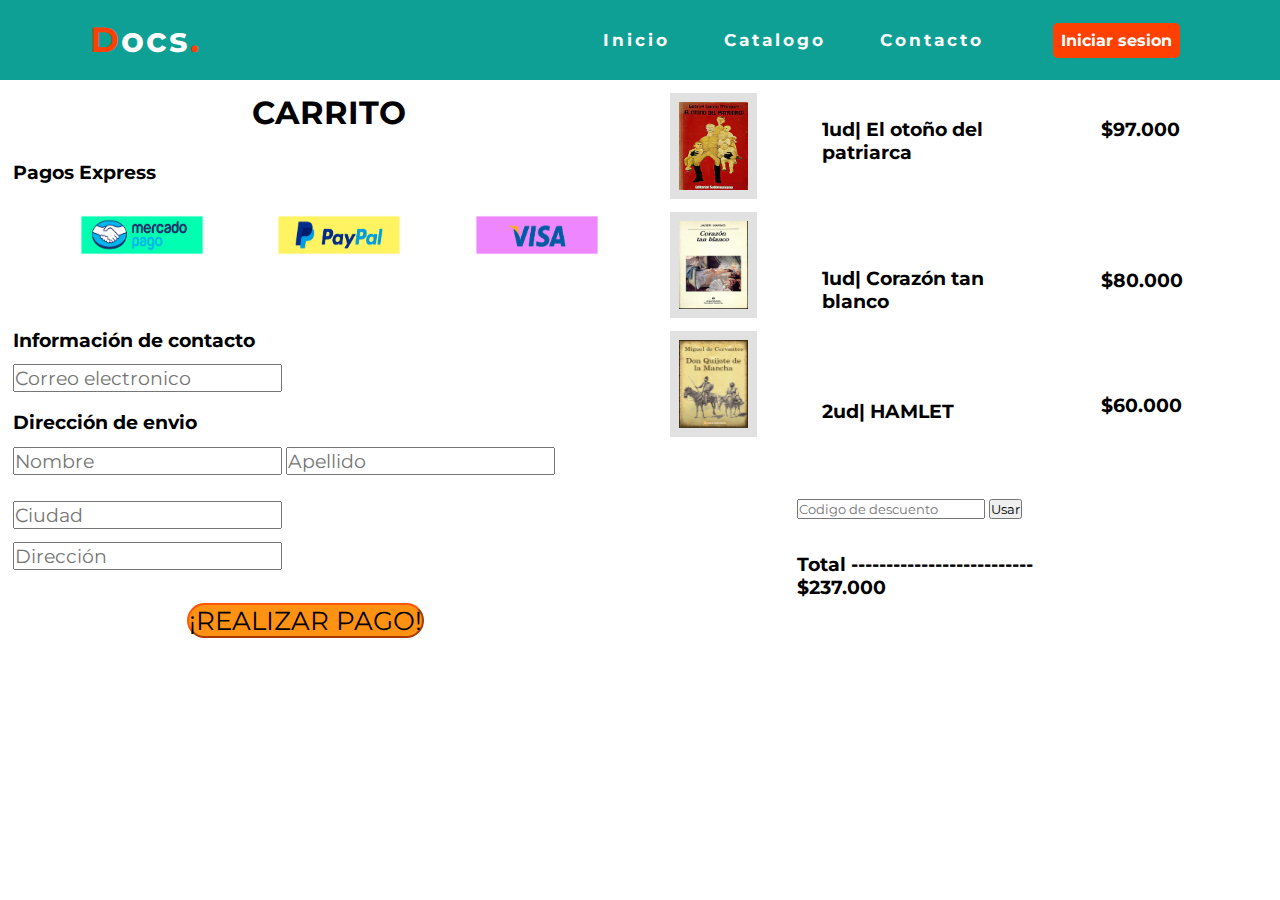
<file: carrito.html>
<!DOCTYPE html>
<html>
<head>
  <link rel="stylesheet" href="styles/estilos.css">
  <meta charset="UTF-8">
  <meta http-equiv="X-UA-Compatible" content="IE=edge">
  <meta name="viewport" content="width=device-width", initial-scale="1.0">
  <title>Carrito</title>
</head>
<body>
  <nav>
    <div class="container">
      <div class="container-logo">
        <h2><span>D</span>ocs<span>.</span></h2>

      </div>
      <ul class="links">
        <li class="link"><a href="index.html">Inicio</a></li>
        <li class="link"><a href="index.html#catalogo">Catalogo</a></li>
        <li class="link"><a href="index.html#contacto">Contacto</a></li>
        <a class="boton_sesion" href="sesion.html">Iniciar sesion</a>
      </ul>
      <div class="toggle">
        |||
      </div>

    </div>
  </nav>
  <script src="scripts/main.js"></script>


  <!--------------------------------------------------------->

  <div class="contenido">
    <div class="carrito">
    <h1 class="titulo-carrito"> CARRITO</h1>
    <div class="presentacion">
    <h3 >Pagos Express</h3>
    <img  class="imagenes"src="img/mercadopago.png"  />
    <img  class="imagenes"src="img/paypal.png" />
    <img  class="imagenes"src="img/visa.png"/>
  </div>
  
    <div class="informacion">
          <h3 class="tituloinf">Información de contacto</h3>
        
          <input class="datos1" type="text" placeholder="Correo electronico"/>
        
          <h3 class="titulodir">Dirección de envio</h3>
        
          <input class="datos" type="text" placeholder="Nombre"/> <input class="datos" type="text" placeholder="Apellido"/><br>
          <input class="datos" type="text" placeholder="Ciudad"/><br>
          <input class="datosdir" type="text" placeholder="Dirección"/>
        

          <button class="boton-pago">¡REALIZAR PAGO!</button>
  
     </div>
     

</div> 

  
<div class="carrito2">
  <img  class="libros"src="img/gabotoño.jpg"  />
  <img  class="libros"src="img/corazontanblanco.jpg"  />
  <img  class="libros"src="img/donquijote.png"  />
</div>

<div class="carrito3">
    

    <div class="datoslibro1">
    <h3 >1ud| El otoño del   <br>patriarca</h3>
  </div>
 
      

  <div class="datoslibro2">
    <h3> 1ud| Corazón tan <br>blanco</h3>
  </div>

  <div class="datoslibro3">
    <h3 > 2ud| HAMLET</h3>
  </div>
    <div class="codigo">
   <input class="" type="text" placeholder="Codigo de descuento"/>
    <button class="boton-primero">Usar</button>
  </div>


    <h3 class="total">Total -------------------------- $237.000</h3>
  
</div>

<div class="carrito4">
    

  <div class="datoslibro1">
  <h3 class="precio1"> $97.000</h3>
</div>

<div class="datoslibro2">
  <h3 class="precio2"> $80.000</h3>
</div>

<div class="datoslibro3">
  <h3 class="precio3"> $60.000</h3>
</div>


</div>



</div>
</file>
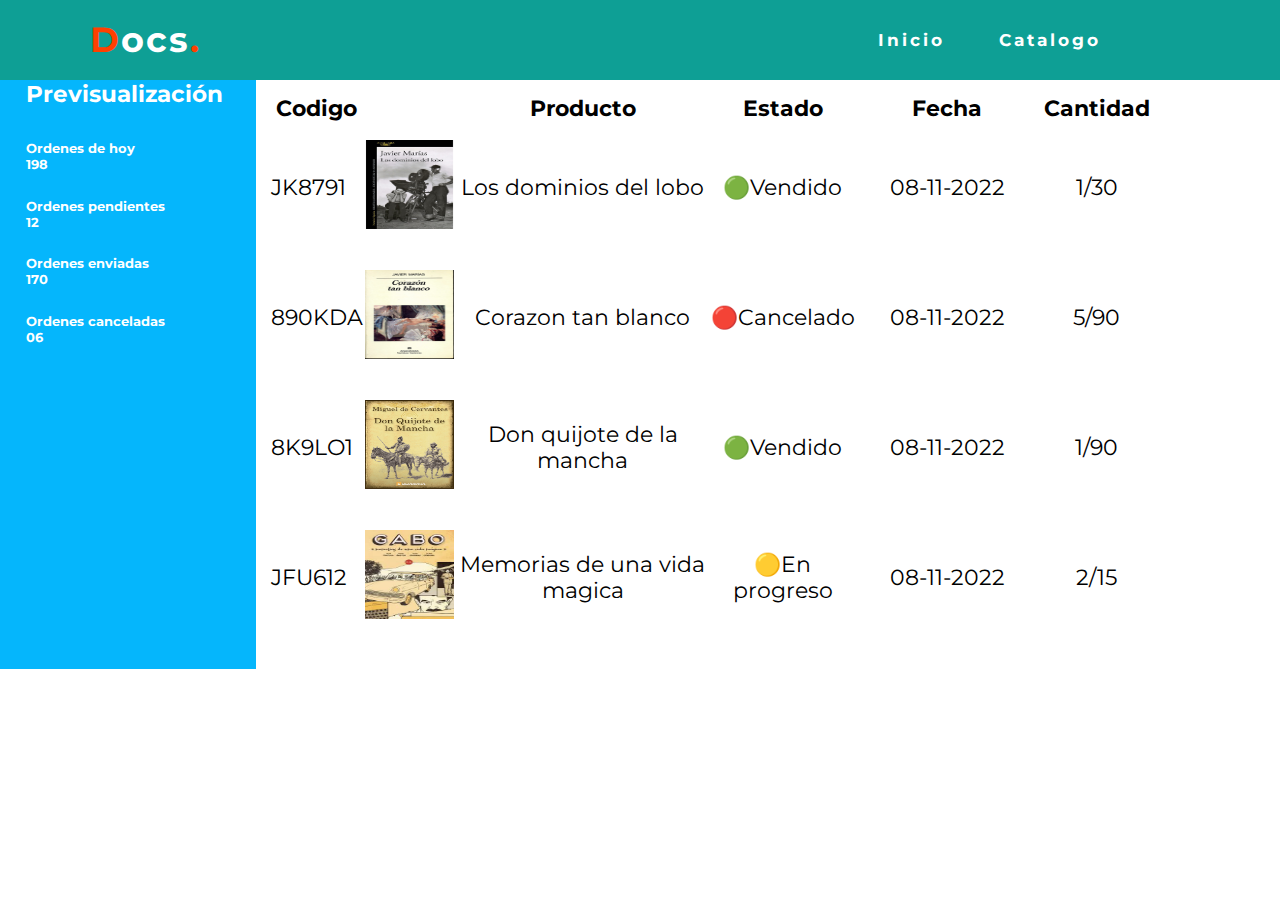
<file: inventario.html>
<!DOCTYPE html>
<html>
<head>
  <link rel="stylesheet" href="styles/estiloinv.css">
  <meta charset="UTF-8">
  <meta http-equiv="X-UA-Compatible" content="IE=edge">
  <meta name="viewport" content="width=device-width", initial-scale="1.0">
  <title>Inventario</title>
</head>
<body>
  <nav>
    <div class="container">
      <div class="container-logo">
        <h2><span>D</span>ocs<span>.</span></h2>

      </div>
      <ul class="links">
        <li class="link"><a href="#">Inicio</a></li>
        <li class="link"><a href="#catalogo">Catalogo</a></li>
        <li class="link"><a href="carrito.html" class="fa fa-shopping-cart"></a></li>
      </ul>
      <div class="toggle">
        |||
      </div>

    </div>
  </nav>
  <script src="scripts/main.js"></script>

<div class="contenido">
    <div class="prev">
    <h1 class="titulo-prev"> Previsualización</h1>
  <div class="presentacion">
    <h3 class="letras-prev">Ordenes de hoy<br><h3 class="letras-prev">198</h3></h3>
    <h3 class="letras-prev2">Ordenes pendientes<br><h3 class="letras-prev">12</h3></h3>
    <h3 class="letras-prev2">Ordenes enviadas<br><h3 class="letras-prev">170</h3></h3>
    <h3 class="letras-prev2">Ordenes canceladas<br><h3 class="letras-prev">06</h3></h3>
   </div>
</div> 
<div class="inventariotabla">
<table class="documentosinv">
  <tr>
    <th >Codigo</th>
    <th></th>
    <th>Producto</th>
    <th>Estado</th>
    <th>Fecha</th>
    <th>Cantidad</th>
  </tr>
  <tr>
    <td >JK8791</td>
    <td><img class="imageneslibros" src="./img/losdominiosdellobo.jpg" alt=""></td>
    <td class="producto">Los dominios del lobo</td>
    <td class="estado">🟢Vendido</td>
    <td class="fecha">08-11-2022</td>
    <td class="cantidad">1/30</td>

  </tr>
  <tr>
    <td >890KDA</td>
    <td><img class="imageneslibros" src="./img/corazontanblanco.jpg" alt=""></td>
    <td class="producto">Corazon tan blanco</td>
    <td class="estado">🔴Cancelado</td>
    <td class="fecha">08-11-2022</td>
    <td class="cantidad">5/90</td>
  </tr>
  <tr>
    <td >8K9LO1</td>
    <td><img class="imageneslibros" src="./img/donquijote.png" alt=""></td>
    <td class="producto">Don quijote de la mancha</td>
    <td class="estado">🟢Vendido</td>
    <td class="fecha">08-11-2022</td>
    <td class="cantidad">1/90</td>
  </tr>
  <tr>
    <td >JFU612</td>
    <td><img class="imageneslibros" src="./img/gabo.jpg" alt=""></td>
    <td class="producto">Memorias de una vida magica</td>
    <td class="estado">🟡En progreso</td>
    <td class="fecha">08-11-2022</td>
    <td  class="cantidad">2/15</td>
  </tr>
</table>
</div>
</div>
</file>
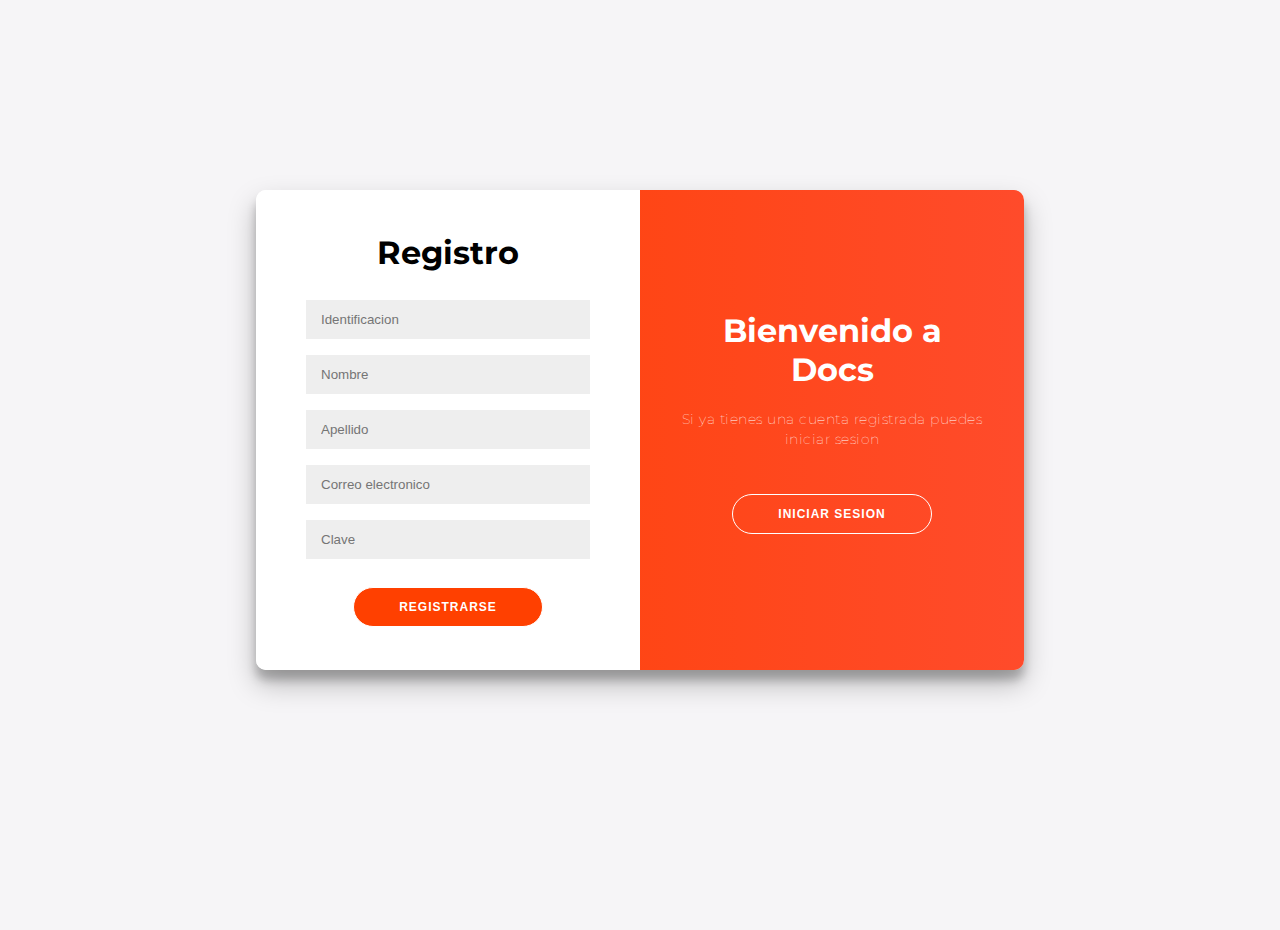
<file: registro.html>
<!DOCTYPE html>
<html>
<head>
<link rel="stylesheet" href="styles/styles.css">
</head>
<body>
<div class="container" id="container">
	<div class="form-container sign-up-container">
		<form action="#">
			<div class="social-container">
				<a href="#" class="social"><i class="fab fa-facebook-f"></i></a>
				<a href="#" class="social"><i class="fab fa-google-plus-g"></i></a>
				<a href="#" class="social"><i class="fab fa-linkedin-in"></i></a>
			</div>
			<span>o usa tu correo electronico para registrarte</span>
			<input type="text" placeholder="Name" />
			<input type="email" placeholder="Email" />
			<input type="password" placeholder="Password" />
			<button>INICIAR SESION</button>
		</form>
	</div>
	<div class="form-container sign-in-container">
		<form method="POST" action="index.html">
			<h1 class="titulo_registro">Registro</h1>
			<input type="text" placeholder="Identificacion"/>
            <input type="text" placeholder="Nombre" />
			<input type="text" placeholder="Apellido" />
			<input type="email" placeholder="Correo electronico" />
			<input type="password" placeholder="Clave" />
			<button class="registro_boton">Registrarse</button>
		</form>
	</div>
	<div class="overlay-container">
		<div class="overlay">
			<div class="overlay-panel overlay-left">
				<h1>Bienvenido de vuelta</h1>
				<p>Puedes unirte con tu informacion personal</p>
				<button class="ghost" id="signIn">Unirse</button>
			</div>
			<div class="overlay-panel overlay-right">
				<h1>Bienvenido a Docs</h1>
				<p>Si ya tienes una cuenta registrada puedes iniciar sesion</p>
				<a href="sesion.html">
					<button class="ghost" id="signUp">INICIAR SESION</button>
				</a>
			</div>
		</div>
	</div>
</div>
<script src="scripts/scripts.js"></script>
</body>
</html>
</file>
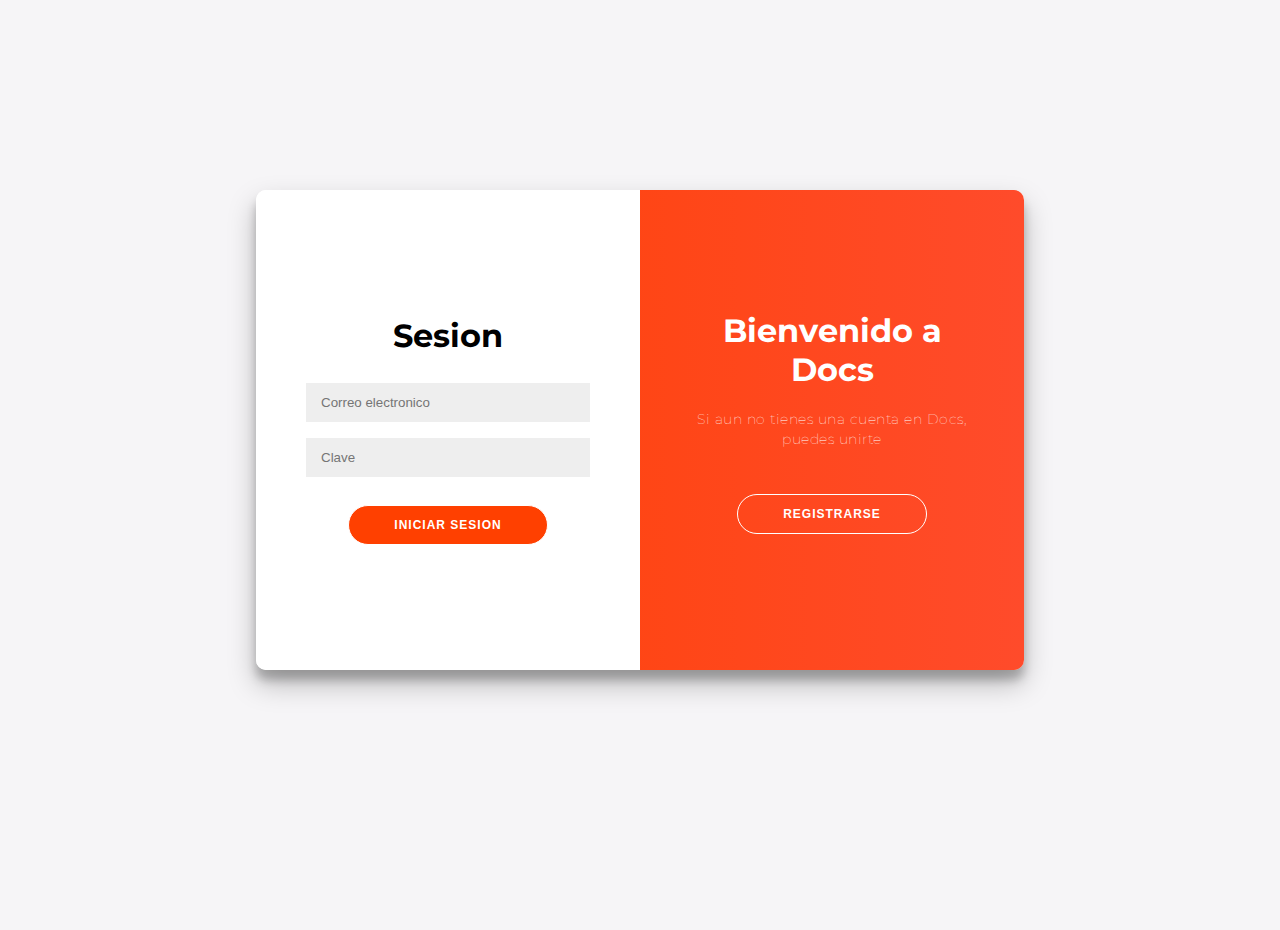
<file: sesion.html>
<!DOCTYPE html>
<html>
<head>
<link rel="stylesheet" href="styles/styles.css">
</head>
<body>
<div class="container" id="container">
	<div class="form-container sign-up-container">
		<form action="#">
			<div class="social-container">
				<a href="#" class="social"><i class="fab fa-facebook-f"></i></a>
				<a href="#" class="social"><i class="fab fa-google-plus-g"></i></a>
				<a href="#" class="social"><i class="fab fa-linkedin-in"></i></a>
			</div>
			<span>o usa tu correo electronico para registrarte</span>
			<input type="text" placeholder="Name" />
			<input type="email" placeholder="Email" />
			<input type="password" placeholder="Password" />
			<button>INICIAR SESION</button>
		</form>
	</div>
	<div class="form-container sign-in-container">
		<form action="index.html">
			<h1 class="titulo_registro">Sesion</h1>
			<input type="email" placeholder="Correo electronico" />
			<input type="password" placeholder="Clave" />
            <button class="sesion_boton">Iniciar sesion</button>
		</form>
	</div>
	<div class="overlay-container">
		<div class="overlay">
			<div class="overlay-panel overlay-left">
				<h1>Bienvenido de vuelta</h1>
				<p>Puedes unirte con tu informacion personal</p>
				<button class="ghost" id="signIn">Unirse</button>
			</div>
			<div class="overlay-panel overlay-right">
				<h1>Bienvenido a Docs</h1>
				<p>Si aun no tienes una cuenta en Docs, puedes unirte</p>
				<a href="registro.html">
					<button class="ghost" id="signUp">REGISTRARSE</button>
				</a>
			</div>
		</div>
	</div>
</div>
<script src="scripts/scripts.js"></script>
</body>
</html>
</file>
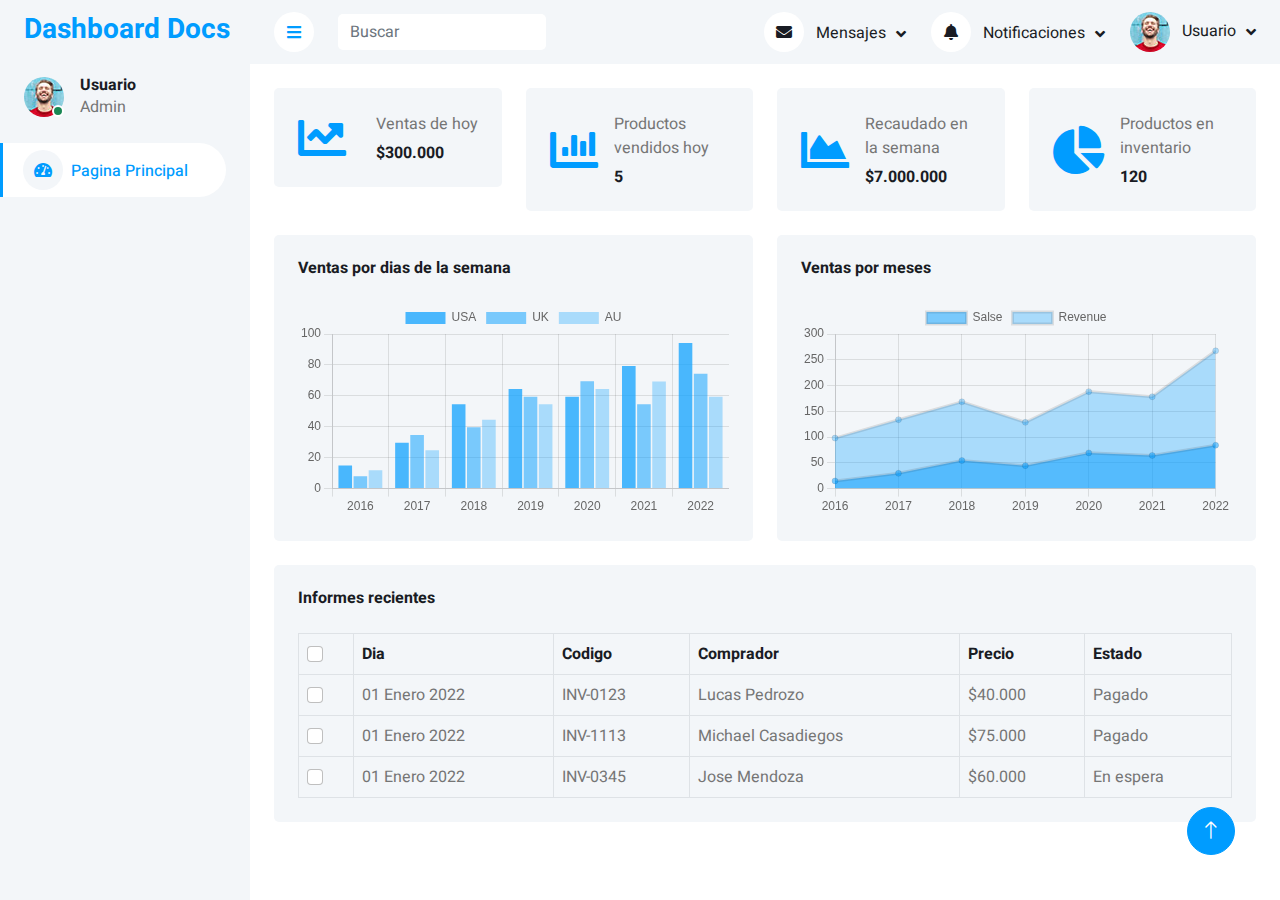
<file: Dashboard/dashboard.html>
<!DOCTYPE html>
<html lang="es">

<head>
    <meta charset="utf-8">
    <title>Dashboard</title>
    <meta content="width=device-width, initial-scale=1.0" name="viewport">
    <meta content="" name="keywords">
    <meta content="" name="description">

    <!-- Favicon -->
    <link href="img/favicon.ico" rel="icon">

    <!-- Google Web Fonts -->
    <link rel="preconnect" href="https://fonts.googleapis.com">
    <link rel="preconnect" href="https://fonts.gstatic.com" crossorigin>
    <link href="https://fonts.googleapis.com/css2?family=Heebo:wght@400;500;600;700&display=swap" rel="stylesheet">
    
    <!-- Icon Font Stylesheet -->
    <link href="https://cdnjs.cloudflare.com/ajax/libs/font-awesome/5.10.0/css/all.min.css" rel="stylesheet">
    <link href="https://cdn.jsdelivr.net/npm/bootstrap-icons@1.4.1/font/bootstrap-icons.css" rel="stylesheet">

    <!-- Libraries Stylesheet -->
    <link href="lib/owlcarousel/assets/owl.carousel.min.css" rel="stylesheet">
    <link href="lib/tempusdominus/css/tempusdominus-bootstrap-4.min.css" rel="stylesheet" />

    <!-- Customized Bootstrap Stylesheet -->
    <link href="css/bootstrap.min.css" rel="stylesheet">

    <!-- Template Stylesheet -->
    <link href="css/style.css" rel="stylesheet">
</head>

<body>
    <div class="container-xxl position-relative bg-white d-flex p-0">
        <!-- Spinner Start -->
        <div id="spinner" class="show bg-white position-fixed translate-middle w-100 vh-100 top-50 start-50 d-flex align-items-center justify-content-center">
            <div class="spinner-border text-primary" style="width: 3rem; height: 3rem;" role="status">
                <span class="sr-only">Cargando...</span>
            </div>
        </div>
        <!-- Spinner End -->


        <!-- Sidebar Start -->
        <div class="sidebar pe-4 pb-3">
            <nav class="navbar bg-light navbar-light">
                <a href="dashboard.html" class="navbar-brand mx-4 mb-3">
                    <h3 class="text-primary"></i>Dashboard Docs</h3>
                </a>
                <div class="d-flex align-items-center ms-4 mb-4">
                    <div class="position-relative">
                        <img class="rounded-circle" src="img/user.jpg" alt="" style="width: 40px; height: 40px;">
                        <div class="bg-success rounded-circle border border-2 border-white position-absolute end-0 bottom-0 p-1"></div>
                    </div>
                    <div class="ms-3">
                        <h6 class="mb-0">Usuario</h6>
                        <span>Admin</span>
                    </div>
                </div>
                <div class="navbar-nav w-100">
                    <a href="../index.html" class="nav-item nav-link active"><i class="fa fa-tachometer-alt me-2"></i>Pagina Principal</a>
                    </div>
                </div>
            </nav>
        </div>
        <!-- Sidebar End -->


        <!-- Content Start -->
        <div class="content">
            <!-- Navbar Start -->
            <nav class="navbar navbar-expand bg-light navbar-light sticky-top px-4 py-0">
                <a href="index.html" class="navbar-brand d-flex d-lg-none me-4">
                    <h2 class="text-primary mb-0"><i class="fa fa-hashtag"></i></h2>
                </a>
                <a href="#" class="sidebar-toggler flex-shrink-0">
                    <i class="fa fa-bars"></i>
                </a>
                <form class="d-none d-md-flex ms-4">
                    <input class="form-control border-0" type="search" placeholder="Buscar">
                </form>
                <div class="navbar-nav align-items-center ms-auto">
                    <div class="nav-item dropdown">
                        <a href="#" class="nav-link dropdown-toggle" data-bs-toggle="dropdown">
                            <i class="fa fa-envelope me-lg-2"></i>
                            <span class="d-none d-lg-inline-flex">Mensajes</span>
                        </a>
                    </div>
                    <div class="nav-item dropdown">
                        <a href="#" class="nav-link dropdown-toggle" data-bs-toggle="dropdown">
                            <i class="fa fa-bell me-lg-2"></i>
                            <span class="d-none d-lg-inline-flex">Notificaciones</span>
                        </a>
                        <div class="dropdown-menu dropdown-menu-end bg-light border-0 rounded-0 rounded-bottom m-0">
                            <a href="#" class="dropdown-item">
                                <h6 class="fw-normal mb-0">Nuevo usuario registrado</h6>
                                <small>Hace 15 minutos</small>
                            </a>
                            <hr class="dropdown-divider">
                            <a href="#" class="dropdown-item">
                                <h6 class="fw-normal mb-0">Compra realizada con exito</h6>
                                <small>Hace 30 minutos</small>
                            </a>
                            <hr class="dropdown-divider">
                            <a href="#" class="dropdown-item">
                                <h6 class="fw-normal mb-0">Compra cancelada</h6>
                                <small>Hace 32 minutos</small>
                            </a>
                        </div>
                    </div>
                    <div class="nav-item dropdown">
                        <a href="#" class="nav-link dropdown-toggle" data-bs-toggle="dropdown">
                            <img class="rounded-circle me-lg-2" src="img/user.jpg" alt="" style="width: 40px; height: 40px;">
                            <span class="d-none d-lg-inline-flex">Usuario</span>
                        </a>
                        <div class="dropdown-menu dropdown-menu-end bg-light border-0 rounded-0 rounded-bottom m-0">
                            <a href="#" class="dropdown-item">Cerrar sesion</a>
                        </div>
                    </div>
                </div>
            </nav>
            <!-- Navbar End -->


            <!-- Sale & Revenue Start -->
            <div class="container-fluid pt-4 px-4">
                <div class="row g-4">
                    <div class="col-sm-6 col-xl-3">
                        <div class="bg-light rounded d-flex align-items-center justify-content-between p-4">
                            <i class="fa fa-chart-line fa-3x text-primary"></i>
                            <div class="ms-3">
                                <p class="mb-2">Ventas de hoy</p>
                                <h6 class="mb-0">$300.000</h6>
                            </div>
                        </div>
                    </div>
                    <div class="col-sm-6 col-xl-3">
                        <div class="bg-light rounded d-flex align-items-center justify-content-between p-4">
                            <i class="fa fa-chart-bar fa-3x text-primary"></i>
                            <div class="ms-3">
                                <p class="mb-2">Productos vendidos hoy</p>
                                <h6 class="mb-0">5</h6>
                            </div>
                        </div>
                    </div>
                    <div class="col-sm-6 col-xl-3">
                        <div class="bg-light rounded d-flex align-items-center justify-content-between p-4">
                            <i class="fa fa-chart-area fa-3x text-primary"></i>
                            <div class="ms-3">
                                <p class="mb-2">Recaudado en la semana</p>
                                <h6 class="mb-0">$7.000.000</h6>
                            </div>
                        </div>
                    </div>
                    <div class="col-sm-6 col-xl-3">
                        <div class="bg-light rounded d-flex align-items-center justify-content-between p-4">
                            <i class="fa fa-chart-pie fa-3x text-primary"></i>
                            <div class="ms-3">
                                <p class="mb-2">Productos en inventario</p>
                                <h6 class="mb-0">120</h6>
                            </div>
                        </div>
                    </div>
                </div>
            </div>
            <!-- Sale & Revenue End -->


            <!-- Sales Chart Start -->
            <div class="container-fluid pt-4 px-4">
                <div class="row g-4">
                    <div class="col-sm-12 col-xl-6">
                        <div class="bg-light text-center rounded p-4">
                            <div class="d-flex align-items-center justify-content-between mb-4">
                                <h6 class="mb-0">Ventas por dias de la semana</h6>
                            </div>
                            <canvas id="worldwide-sales"></canvas>
                        </div>
                    </div>
                    <div class="col-sm-12 col-xl-6">
                        <div class="bg-light text-center rounded p-4">
                            <div class="d-flex align-items-center justify-content-between mb-4">
                                <h6 class="mb-0">Ventas por meses</h6>
                            </div>
                            <canvas id="salse-revenue"></canvas>
                        </div>
                    </div>
                </div>
            </div>
            <!-- Sales Chart End -->


            <!-- Recent Sales Start -->
            <div class="container-fluid pt-4 px-4">
                <div class="bg-light text-center rounded p-4">
                    <div class="d-flex align-items-center justify-content-between mb-4">
                        <h6 class="mb-0">Informes recientes</h6>
                    </div>
                    <div class="table-responsive">
                        <table class="table text-start align-middle table-bordered table-hover mb-0">
                            <thead>
                                <tr class="text-dark">
                                    <th scope="col"><input class="form-check-input" type="checkbox"></th>
                                    <th scope="col">Dia</th>
                                    <th scope="col">Codigo</th>
                                    <th scope="col">Comprador</th>
                                    <th scope="col"></i>Precio</th>
                                    <th scope="col">Estado</th>
                                </tr>
                            </thead>
                            <tbody>
                                <tr>
                                    <td><input class="form-check-input" type="checkbox"></td>
                                    <td>01 Enero 2022</td>
                                    <td>INV-0123</td>
                                    <td>Lucas Pedrozo</td>
                                    <td>$40.000</td>
                                    <td>Pagado</td>
                                </tr>
                                <tr>
                                    <td><input class="form-check-input" type="checkbox"></td>
                                    <td>01 Enero 2022</td>
                                    <td>INV-1113</td>
                                    <td>Michael Casadiegos</td>
                                    <td>$75.000</td>
                                    <td>Pagado</td>
                                </tr>
                                <tr>
                                    <td><input class="form-check-input" type="checkbox"></td>
                                    <td>01 Enero 2022</td>
                                    <td>INV-0345</td>
                                    <td>Jose Mendoza</td>
                                    <td>$60.000</td>
                                    <td>En espera</td>
                                </tr>
                            </tbody>
                        </table>
                    </div>
                </div>
            </div>
            <!-- Recent Sales End -->
        </div>
        <!-- Content End -->
        <!-- Back to Top -->
        <a href="#" class="btn btn-lg btn-primary btn-lg-square back-to-top"><i class="bi bi-arrow-up"></i></a>
    </div>

    <!-- JavaScript Libraries -->
    <script src="https://code.jquery.com/jquery-3.4.1.min.js"></script>
    <script src="https://cdn.jsdelivr.net/npm/bootstrap@5.0.0/dist/js/bootstrap.bundle.min.js"></script>
    <script src="lib/chart/chart.min.js"></script>
    <script src="lib/easing/easing.min.js"></script>
    <script src="lib/waypoints/waypoints.min.js"></script>
    <script src="lib/owlcarousel/owl.carousel.min.js"></script>
    <script src="lib/tempusdominus/js/moment.min.js"></script>
    <script src="lib/tempusdominus/js/moment-timezone.min.js"></script>
    <script src="lib/tempusdominus/js/tempusdominus-bootstrap-4.min.js"></script>

    <!-- Template Javascript -->
    <script src="js/main.js"></script>
</body>

</html>
</file>
<file: styles/estilos.css>
@import url('https://fonts.googleapis.com/css?family=Montserrat:400,800');

* {
    margin: 0;
    padding: 0;
    box-sizing: border-box;
    font-family: 'Montserrat', sans-serif;
}

body {
    background: #ffffff;
    overflow-y: scroll;
}

/*Navbar*/

nav {
    background: #0e9f95;
    height: 80px;
    position: relative;
}

.container {
    display: flex;
    justify-content: space-between;
    max-width: 1920px;
    line-height: 80px;
    z-index: 100;
    margin-right: 100px;
}

.container-logo {
    z-index: 100;
    cursor: pointer;
}

.container-logo h2 {
    margin-left: 90px;
    color: #fff;
    font-weight: 240px;
    font-size: 35px;
    letter-spacing: 2px;
}

.container-logo h2 span {
    color: #ff4000;
    font-weight: 700;
}

.links .link {
    display: inline-block;
}

.links .link a {
    text-decoration: none;
    color: #fff;
    font-size: 17px;
    margin: 0 25px;
    letter-spacing: 3px;
    font-weight: bold;
    transition: .3s;
}

.links .link a:hover {
    color: #ff4000;
}

.boton_sesion {
    background: #ff4000;
    color : #fff;
    border-radius: 5px;
    border-color: #ff4000;
    font-size: 16px;
    font-weight: bold;
    padding: 8px;
    text-decoration: none;
    margin-left: 40px;
}

.boton_sesion:hover {
    background: #fff;
    color: #ff4000;
}

.toggle {
    color: #fff;
    margin-right: 20px;
    font-size: 30px;
    transform: rotate(90deg);
    cursor: pointer;
    transition: .3s;
    display: none;
}

.rotate {
    transform: rotate(180deg);
}


@media screen and (max-width: 915px){
    .toggle {
        display: inline-block;
    }

    .links {
        position: absolute;
        display: flex;
        flex-direction: column;
        background: #00bb7a;
        text-align: center;
        overflow: hidden;
        height: calc(100vh - 80px);
        width: 100%;
        z-index: -1;
        top:-100vh    
    }

    .active {
        top: 80px;
    }

    .links .link :hover{
        background: #89ff95;
    }

    .container-logo {
        margin-left: 25px;
    }
}


/* ---------------------------------------------------------------------------------------*/

.contenido{
    display:flex;
    max-width: 144vw;
    width: 100vw;
    height: 26vw;
   
    position: relative;
}

.imagenes {
    cursor: pointer;
    margin-top: 2vw;
    width: 10vw;
    height: 4vw;
    margin-left: 5.1vw;
}


.libros{
    padding: 0;
    margin: 1vw;
    display:grid;
    width: 6.8vw;
    height: 8.3vw;
    
    border: 0.75vw solid rgba(122, 122, 122, 0.226);;
}

.carrito{
    padding: 0.15vh;
    margin: 1vw;
    display: table-cell;
    padding: 0; 
    width: 50vw;
}
.carrito2{
    
    display: table-cell;
    padding: 0; 
    width: 10vw;
    
    
}

.carrito3{
    margin: 1vw;
    display: table-cell;
    padding: 0; 
    width: 20vw;
    
}

.carrito4{
    margin: 1vw;
  
 
    display: table-cell;
    padding: 0; 
    width: 15vw;
    
}

.informacion{
    margin-top: 3vw;
    

}


.datoslibro1{

    margin: 2vw;
    display:grid;
}

.precio1{ 
    margin-right: 7.5vw;
   
}

.datoslibro2{
    
    margin: 2vw;
    margin-top: 8vw;
    display:grid;
}

.precio2{ 
    margin-right: 7.54vw;
    margin-top: 2vw;
   
}
.datoslibro3{
    
    margin: 2vw;
    margin-top: 6.79vw;
    display:grid;
}

.precio3{ 
    margin-right: 7.54vw;
    margin-top: 1.13vw;
   
}

.presentacion{

    margin-top: 2.26vw;
}



.datos{
    text-align:left;
    font-size: 1.5vw;
    margin-bottom: 1vw;
    margin-top: 1vw;
  
}

.datosdir{
    font-size: 1.5vw;
    text-align:left;
    
}
.titulo-carrito{
    text-align: center;
}

.codigo{
      
    margin-top: 6vw;

}
.total{
    margin-top: 2.64vw;
}

.boton-pago{

    margin-top: 2.64vw;
    margin-left: 13.58vw;
    border-radius: 3.77vw;
    border-color: #ff5607;
    background-color: #ff9113;

    font-size: 2vw;
    align-items: center;
}
.datos1{
    margin-top: 1vw;
    font-size: 1.5vw;
}


.titulodir{
    margin-top:1.5vw;
}

.tituloinf{
    margin-top:5vw;
}
</file>
<file: styles/estiloinv.css>
@import url('https://fonts.googleapis.com/css?family=Montserrat:400,800');

* {
    margin: 0;
    padding: 0;
    box-sizing: border-box;
    font-family: 'Montserrat', sans-serif;
}

body {
    background: #ffffff;
    overflow-y: scroll;
}

/*Navbar*/

nav {
    background: #0e9f95;
    height: 80px;
    position: relative;
}

.container {
    display: flex;
    justify-content: space-between;
    max-width: 1920px;
    line-height: 80px;
    z-index: 100;
    margin-right: 100px;
}

.container-logo {
    z-index: 100;
    cursor: pointer;
}

.container-logo h2 {
    margin-left: 90px;
    color: #fff;
    font-weight: 240px;
    font-size: 35px;
    letter-spacing: 2px;
}

.container-logo h2 span {
    color: #ff4000;
    font-weight: 700;
}

.links .link {
    display: inline-block;
}

.links .link a {
    text-decoration: none;
    color: #fff;
    font-size: 17px;
    margin: 0 25px;
    letter-spacing: 3px;
    font-weight: bold;
    transition: .3s;
}

.links .link a:hover {
    color: #ff4000;
}

.toggle {
    color: #fff;
    margin-right: 20px;
    font-size: 30px;
    transform: rotate(90deg);
    cursor: pointer;
    transition: .3s;
    display: none;
}

.rotate {
    transform: rotate(180deg);
}


@media screen and (max-width: 915px){
    .toggle {
        display: inline-block;
    }

    .links {
        position: absolute;
        display: flex;
        flex-direction: column;
        background: #00bb7a;
        text-align: center;
        overflow: hidden;
        height: calc(100vh - 80px);
        width: 100%;
        z-index: -1;
        top:-100vh    
    }

    .active {
        top: 80px;
    }

    .links .link :hover{
        background: #89ff95;
    }

    .container-logo {
        margin-left: 25px;
    }
}

/*Contenido*/

.contenido{

    display:flex;
    max-width: 144vw;
    width: 100vw;
    height: 26vw;
    position: relative;
}

.prev{
    font-size: 0.9vw;
    color: #ffffff;
    background: #05b6fc;
    padding: 0.15vh;
    display: table-cell;
    padding: 0; 
    width: 20vw;
    height: 46vw;
    

}

.documentos{

    font-size: 1.5vw;
    color: #ffffff;
    padding: 0.15vh;
    
    display: table-cell;
    padding: 0; 
    width: 71.3vw;
    height: 46vw;

}
.barra{
   
    display: table-cell;
    padding: 0; 
    width: 71.3vw;
    height: 6vw;
    
    
}

.titulo{
    display: contents;
    margin-bottom: 2vw;
    margin-left: 5vw;
    font-size: 1.5vw;
    color: gray;
    
}


.letras-prev{
    margin-left: 2vw;
}
.letras-prev2{
    margin-left: 2vw;
    margin-top: 2vw;
}

.titulo-prev{
    margin-left: 2vw;
    margin-bottom: 2.5vw;
}

.letras-cod{
    margin-left: 2vw;
    margin-top: 5vw;
}

.documentosinv{

    font-size: 1.70vw;
    color: black;
    margin-top: 0.6vw;
    margin: 1vw;
}

.producto{
    color: #000000;
    text-align: center;
    width: 40vw;
    
   

}

.estado{
    color: #000000;
    text-align: center;
    width: 10vw;
    background: #fff;
   

}

.fecha{
    color: #000000;
    text-align: center;
    width: 30vw;
   

}

.cantidad{
    
    color: #000000;
    text-align: center;
    width: 10vw;
    height: 10vw;
   

}

.inventariotabla{
    
    width: 71.3vw;
    height: 46vw;
    
}

.imageneslibros{

    width: 7vw;
    height: 7vw;
}
</file>
<file: styles/styles.css>
@import url('https://fonts.googleapis.com/css?family=Montserrat:400,800');

* {
	box-sizing: border-box;
}

body {
	background: #f6f5f7;
	display: flex;
	justify-content: center;
	align-items: center;
	flex-direction: column;
	font-family: 'Montserrat', sans-serif;
	height: 100vh;
	margin: -20px 0 50px;
}

h1 {
	font-weight: bold;
	margin: 0;
}

h2 {
	text-align: center;
}

p {
	font-size: 14px;
	font-weight: 100;
	line-height: 20px;
	letter-spacing: 0.5px;
	margin: 20px 0 30px;
}

span {
	font-size: 12px;
}

a {
	color: #333;
	font-size: 14px;
	text-decoration: none;
	margin: 15px 0;
}

button {
	border-radius: 20px;
	border: 1px solid #FF4B2B;
	background-color: #FF4B2B;
	color: #FFFFFF;
	font-size: 12px;
	font-weight: bold;
	padding: 12px 45px;
	letter-spacing: 1px;
	text-transform: uppercase;
	transition: transform 80ms ease-in;
	cursor: pointer;
}

button:active {
	transform: scale(0.95);
}

button:focus {
	outline: none;
}

button.ghost {
	background-color: transparent;
	border-color: #FFFFFF;
}

form {
	background-color: #FFFFFF;
	display: flex;
	align-items: center;
	justify-content: center;
	flex-direction: column;
	padding: 0 50px;
	height: 100%;
	text-align: center;
}

input {
	background-color: #eee;
	border: none;
	padding: 12px 15px;
	margin: 8px 0;
	width: 100%;
}

.container {
	background-color: #fff;
	border-radius: 10px;
  	box-shadow: 0 14px 28px rgba(0,0,0,0.25), 
			0 10px 10px rgba(0,0,0,0.22);
	position: relative;
	overflow: hidden;
	width: 768px;
	max-width: 100%;
	min-height: 480px;
}

.form-container {
	position: absolute;
	top: 0;
	height: 100%;
	transition: all 0.6s ease-in-out;
}

.sign-in-container {
	left: 0;
	width: 50%;
	z-index: 2;
}

.container.right-panel-active .sign-in-container {
	transform: translateX(100%);
}

.sign-up-container {
	left: 0;
	width: 50%;
	opacity: 0;
	z-index: 1;
}

.container.right-panel-active .sign-up-container {
	transform: translateX(100%);
	opacity: 1;
	z-index: 5;
	animation: show 0.6s;
}

@keyframes show {
	0%, 49.99% {
		opacity: 0;
		z-index: 1;
	}
	
	50%, 100% {
		opacity: 1;
		z-index: 5;
	}
}

.overlay-container {
	position: absolute;
	top: 0;
	left: 50%;
	width: 50%;
	height: 100%;
	overflow: hidden;
	transition: transform 0.6s ease-in-out;
	z-index: 100;
}

.container.right-panel-active .overlay-container{
	transform: translateX(-100%);
}

.overlay {
	background: #ff4000;
	background: -webkit-linear-gradient(to right, #ff4000, #FF4B2B);
	background: linear-gradient(to right, #ff4000, #FF4B2B);
	background-repeat: no-repeat;
	background-size: cover;
	background-position: 0 0;
	color: #FFFFFF;
	position: relative;
	left: -100%;
	height: 100%;
	width: 200%;
  	transform: translateX(0);
	transition: transform 0.6s ease-in-out;
}

.container.right-panel-active .overlay {
  	transform: translateX(50%);
}

.overlay-panel {
	position: absolute;
	display: flex;
	align-items: center;
	justify-content: center;
	flex-direction: column;
	padding: 0 40px;
	text-align: center;
	top: 0;
	height: 100%;
	width: 50%;
	transform: translateX(0);
	transition: transform 0.6s ease-in-out;
}

.overlay-left {
	transform: translateX(-20%);
}

.container.right-panel-active .overlay-left {
	transform: translateX(0);
}

.overlay-right {
	right: 0;
	transform: translateX(0);
}

.container.right-panel-active .overlay-right {
	transform: translateX(20%);
}

.registro_boton {
    border-radius: 20px;
	border: 1px solid #fff;
	background-color: #ff4000;
	color: #fff;
	font-size: 12px;
	font-weight: bold;
	padding: 12px 45px;
	letter-spacing: 1px;
    margin-top: 20px;
	text-transform: uppercase;
	transition: transform 80ms ease-in;

}

.sesion_boton {
    border-radius: 20px;
	border: 1px solid #fff;
	background-color: #ff4000;
	color: #fff;
	font-size: 12px;
	font-weight: bold;
	padding: 12px 45px;
	letter-spacing: 1px;
    margin-top: 20px;
	text-transform: uppercase;
	transition: transform 80ms ease-in;

}
.titulo_registro {
    font-weight: bold;
	margin: 0;
    margin-bottom: 20px;
}
</file>
<file: Dashboard/css/style.css>
/********** Template CSS **********/
:root {
    --primary: #009CFF;
    --light: #F3F6F9;
    --dark: #191C24;
}

.back-to-top {
    position: fixed;
    display: none;
    right: 45px;
    bottom: 45px;
    z-index: 99;
}


/*** Spinner ***/
#spinner {
    opacity: 0;
    visibility: hidden;
    transition: opacity .5s ease-out, visibility 0s linear .5s;
    z-index: 99999;
}

#spinner.show {
    transition: opacity .5s ease-out, visibility 0s linear 0s;
    visibility: visible;
    opacity: 1;
}


/*** Button ***/
.btn {
    transition: .5s;
}

.btn.btn-primary {
    color: #FFFFFF;
}

.btn-square {
    width: 38px;
    height: 38px;
}

.btn-sm-square {
    width: 32px;
    height: 32px;
}

.btn-lg-square {
    width: 48px;
    height: 48px;
}

.btn-square,
.btn-sm-square,
.btn-lg-square {
    padding: 0;
    display: inline-flex;
    align-items: center;
    justify-content: center;
    font-weight: normal;
    border-radius: 50px;
}


/*** Layout ***/
.sidebar {
    position: fixed;
    top: 0;
    left: 0;
    bottom: 0;
    width: 250px;
    height: 100vh;
    overflow-y: auto;
    background: var(--light);
    transition: 0.5s;
    z-index: 999;
}

.content {
    margin-left: 250px;
    min-height: 100vh;
    background: #FFFFFF;
    transition: 0.5s;
}

@media (min-width: 992px) {
    .sidebar {
        margin-left: 0;
    }

    .sidebar.open {
        margin-left: -250px;
    }

    .content {
        width: calc(100% - 250px);
    }

    .content.open {
        width: 100%;
        margin-left: 0;
    }
}

@media (max-width: 991.98px) {
    .sidebar {
        margin-left: -250px;
    }

    .sidebar.open {
        margin-left: 0;
    }

    .content {
        width: 100%;
        margin-left: 0;
    }
}


/*** Navbar ***/
.sidebar .navbar .navbar-nav .nav-link {
    padding: 7px 20px;
    color: var(--dark);
    font-weight: 500;
    border-left: 3px solid var(--light);
    border-radius: 0 30px 30px 0;
    outline: none;
}

.sidebar .navbar .navbar-nav .nav-link:hover,
.sidebar .navbar .navbar-nav .nav-link.active {
    color: var(--primary);
    background: #FFFFFF;
    border-color: var(--primary);
}

.sidebar .navbar .navbar-nav .nav-link i {
    width: 40px;
    height: 40px;
    display: inline-flex;
    align-items: center;
    justify-content: center;
    background: #FFFFFF;
    border-radius: 40px;
}

.sidebar .navbar .navbar-nav .nav-link:hover i,
.sidebar .navbar .navbar-nav .nav-link.active i {
    background: var(--light);
}

.sidebar .navbar .dropdown-toggle::after {
    position: absolute;
    top: 15px;
    right: 15px;
    border: none;
    content: "\f107";
    font-family: "Font Awesome 5 Free";
    font-weight: 900;
    transition: .5s;
}

.sidebar .navbar .dropdown-toggle[aria-expanded=true]::after {
    transform: rotate(-180deg);
}

.sidebar .navbar .dropdown-item {
    padding-left: 25px;
    border-radius: 0 30px 30px 0;
}

.content .navbar .navbar-nav .nav-link {
    margin-left: 25px;
    padding: 12px 0;
    color: var(--dark);
    outline: none;
}

.content .navbar .navbar-nav .nav-link:hover,
.content .navbar .navbar-nav .nav-link.active {
    color: var(--primary);
}

.content .navbar .sidebar-toggler,
.content .navbar .navbar-nav .nav-link i {
    width: 40px;
    height: 40px;
    display: inline-flex;
    align-items: center;
    justify-content: center;
    background: #FFFFFF;
    border-radius: 40px;
}

.content .navbar .dropdown-toggle::after {
    margin-left: 6px;
    vertical-align: middle;
    border: none;
    content: "\f107";
    font-family: "Font Awesome 5 Free";
    font-weight: 900;
    transition: .5s;
}

.content .navbar .dropdown-toggle[aria-expanded=true]::after {
    transform: rotate(-180deg);
}

@media (max-width: 575.98px) {
    .content .navbar .navbar-nav .nav-link {
        margin-left: 15px;
    }
}


/*** Date Picker ***/
.bootstrap-datetimepicker-widget.bottom {
    top: auto !important;
}

.bootstrap-datetimepicker-widget .table * {
    border-bottom-width: 0px;
}

.bootstrap-datetimepicker-widget .table th {
    font-weight: 500;
}

.bootstrap-datetimepicker-widget.dropdown-menu {
    padding: 10px;
    border-radius: 2px;
}

.bootstrap-datetimepicker-widget table td.active,
.bootstrap-datetimepicker-widget table td.active:hover {
    background: var(--primary);
}

.bootstrap-datetimepicker-widget table td.today::before {
    border-bottom-color: var(--primary);
}


/*** Testimonial ***/
.progress .progress-bar {
    width: 0px;
    transition: 2s;
}


/*** Testimonial ***/
.testimonial-carousel .owl-dots {
    margin-top: 24px;
    display: flex;
    align-items: flex-end;
    justify-content: center;
}

.testimonial-carousel .owl-dot {
    position: relative;
    display: inline-block;
    margin: 0 5px;
    width: 15px;
    height: 15px;
    border: 5px solid var(--primary);
    border-radius: 15px;
    transition: .5s;
}

.testimonial-carousel .owl-dot.active {
    background: var(--dark);
    border-color: var(--primary);
}
</file>
